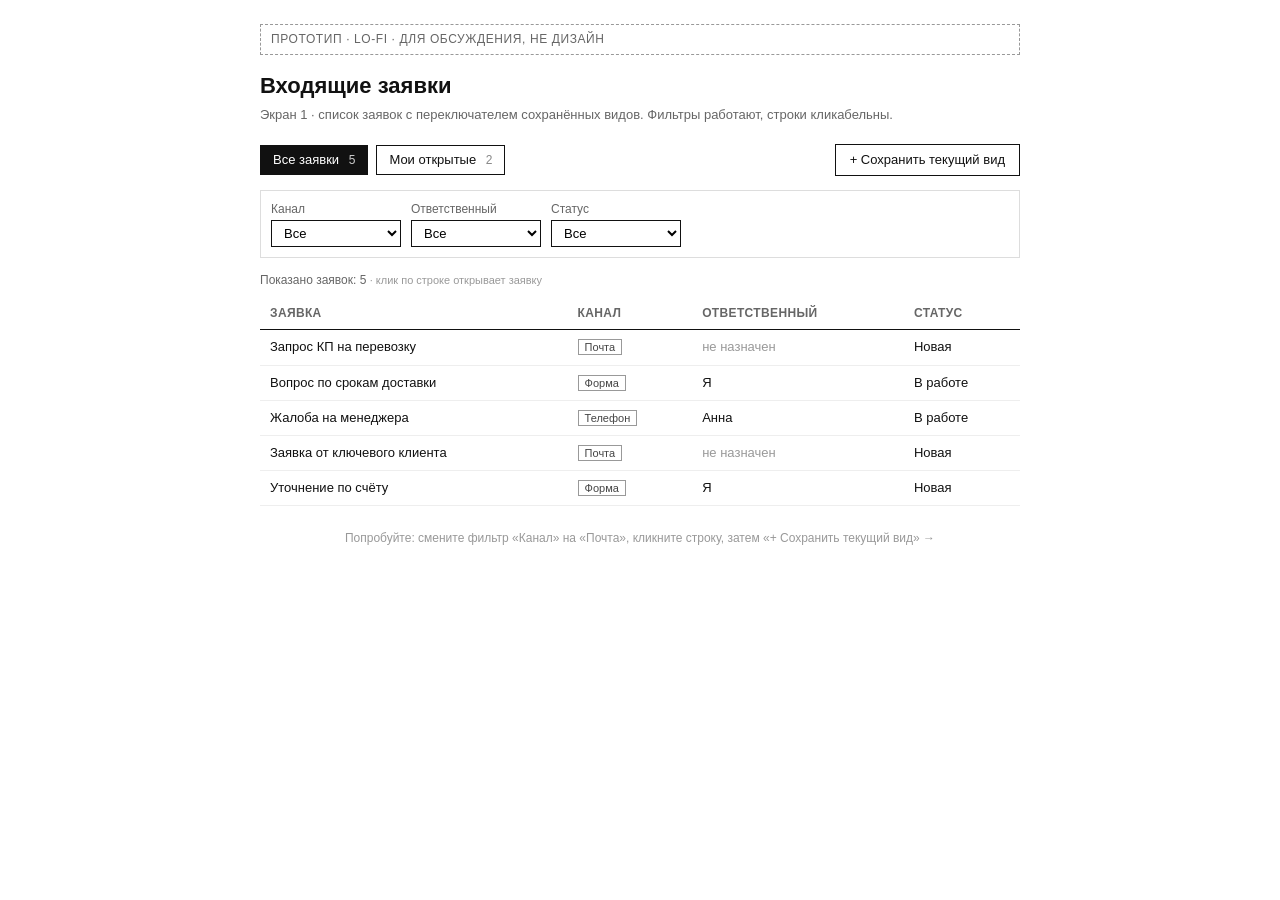
<file: cases/D-feature-prototype/example/index.html>
<!DOCTYPE html>
<html lang="ru">
<head>
  <meta charset="UTF-8">
  <meta name="viewport" content="width=device-width, initial-scale=1.0">
  <title>Прототип: входящие заявки — сохранённые виды</title>
  <link rel="stylesheet" href="style.css">
</head>
<body>
  <div class="proto-banner">Прототип · lo-fi · для обсуждения, не дизайн</div>
  <div class="wrap">
    <h1>Входящие заявки</h1>
    <p class="subtitle">Экран 1 · список заявок с переключателем сохранённых видов. Фильтры работают, строки кликабельны.</p>

    <!-- Сохранённые виды -->
    <div class="views">
      <a class="view-chip active" href="index.html">Все заявки <span class="count">5</span></a>
      <a class="view-chip" href="my-open.html">Мои открытые <span class="count">2</span></a>
      <span class="spacer"></span>
      <a class="btn" href="save-view.html">+ Сохранить текущий вид</a>
    </div>

    <!-- Фильтры (работают через proto.js) -->
    <div class="filters">
      <div>
        <label>Канал</label>
        <select class="select" id="f-channel"><option>Все</option><option>Почта</option><option>Форма</option><option>Телефон</option></select>
      </div>
      <div>
        <label>Ответственный</label>
        <select class="select" id="f-owner"><option>Все</option><option>Не назначен</option><option>Я</option></select>
      </div>
      <div>
        <label>Статус</label>
        <select class="select" id="f-status"><option>Все</option><option>Новая</option><option>В работе</option><option>Закрыта</option></select>
      </div>
    </div>

    <p class="result-count">Показано заявок: <span id="result-count">5</span> <span class="open-hint">· клик по строке открывает заявку</span></p>

    <!-- Список -->
    <table>
      <thead>
        <tr><th>Заявка</th><th>Канал</th><th>Ответственный</th><th>Статус</th></tr>
      </thead>
      <tbody>
        <tr data-href="request.html" data-channel="Почта" data-owner="Не назначен" data-status="Новая">
          <td>Запрос КП на перевозку</td><td><span class="tag">Почта</span></td><td class="muted">не назначен</td><td>Новая</td></tr>
        <tr data-href="request.html" data-channel="Форма" data-owner="Я" data-status="В работе">
          <td>Вопрос по срокам доставки</td><td><span class="tag">Форма</span></td><td>Я</td><td>В работе</td></tr>
        <tr data-href="request.html" data-channel="Телефон" data-owner="Анна" data-status="В работе">
          <td>Жалоба на менеджера</td><td><span class="tag">Телефон</span></td><td>Анна</td><td>В работе</td></tr>
        <tr data-href="request.html" data-channel="Почта" data-owner="Не назначен" data-status="Новая">
          <td>Заявка от ключевого клиента</td><td><span class="tag">Почта</span></td><td class="muted">не назначен</td><td>Новая</td></tr>
        <tr data-href="request.html" data-channel="Форма" data-owner="Я" data-status="Новая">
          <td>Уточнение по счёту</td><td><span class="tag">Форма</span></td><td>Я</td><td>Новая</td></tr>
      </tbody>
    </table>

    <p class="footer-hint">Попробуйте: смените фильтр «Канал» на «Почта», кликните строку, затем «+ Сохранить текущий вид» →</p>
  </div>
  <script src="proto.js"></script>
</body>
</html>
</file>
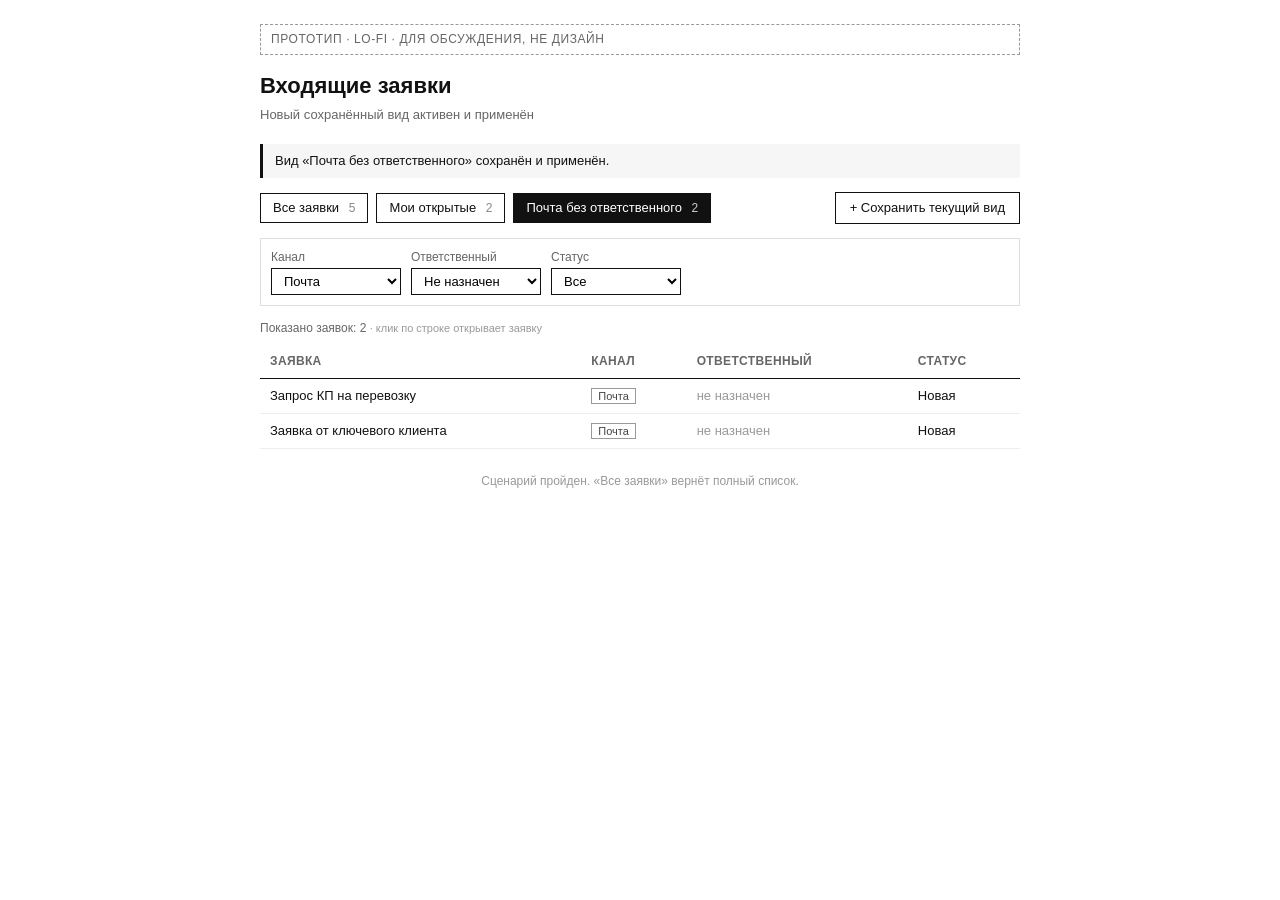
<file: cases/D-feature-prototype/example/applied.html>
<!DOCTYPE html>
<html lang="ru">
<head>
  <meta charset="UTF-8">
  <meta name="viewport" content="width=device-width, initial-scale=1.0">
  <title>Прототип: вид применён</title>
  <link rel="stylesheet" href="style.css">
</head>
<body>
  <div class="proto-banner">Прототип · lo-fi · для обсуждения, не дизайн</div>
  <div class="wrap">
    <h1>Входящие заявки</h1>
    <p class="subtitle">Новый сохранённый вид активен и применён</p>

    <div class="note">Вид «Почта без ответственного» сохранён и применён.</div>

    <!-- Сохранённые виды: добавился новый и стал активным -->
    <div class="views">
      <a class="view-chip" href="index.html">Все заявки <span class="count">5</span></a>
      <a class="view-chip" href="my-open.html">Мои открытые <span class="count">2</span></a>
      <a class="view-chip active" href="applied.html">Почта без ответственного <span class="count">2</span></a>
      <span class="spacer"></span>
      <a class="btn" href="save-view.html">+ Сохранить текущий вид</a>
    </div>

    <!-- Фильтры предзаполнены значениями вида -->
    <div class="filters">
      <div>
        <label>Канал</label>
        <select class="select" id="f-channel"><option selected>Почта</option><option>Все</option><option>Форма</option><option>Телефон</option></select>
      </div>
      <div>
        <label>Ответственный</label>
        <select class="select" id="f-owner"><option selected>Не назначен</option><option>Все</option><option>Я</option></select>
      </div>
      <div>
        <label>Статус</label>
        <select class="select" id="f-status"><option>Все</option><option>Новая</option><option>В работе</option><option>Закрыта</option></select>
      </div>
    </div>

    <p class="result-count">Показано заявок: <span id="result-count">2</span> <span class="open-hint">· клик по строке открывает заявку</span></p>

    <!-- Список отфильтрован: только почта без ответственного -->
    <table>
      <thead>
        <tr><th>Заявка</th><th>Канал</th><th>Ответственный</th><th>Статус</th></tr>
      </thead>
      <tbody>
        <tr data-href="request.html" data-channel="Почта" data-owner="Не назначен" data-status="Новая">
          <td>Запрос КП на перевозку</td><td><span class="tag">Почта</span></td><td class="muted">не назначен</td><td>Новая</td></tr>
        <tr data-href="request.html" data-channel="Почта" data-owner="Не назначен" data-status="Новая">
          <td>Заявка от ключевого клиента</td><td><span class="tag">Почта</span></td><td class="muted">не назначен</td><td>Новая</td></tr>
      </tbody>
    </table>

    <p class="footer-hint">Сценарий пройден. «Все заявки» вернёт полный список.</p>
  </div>
  <script src="proto.js"></script>
</body>
</html>
</file>
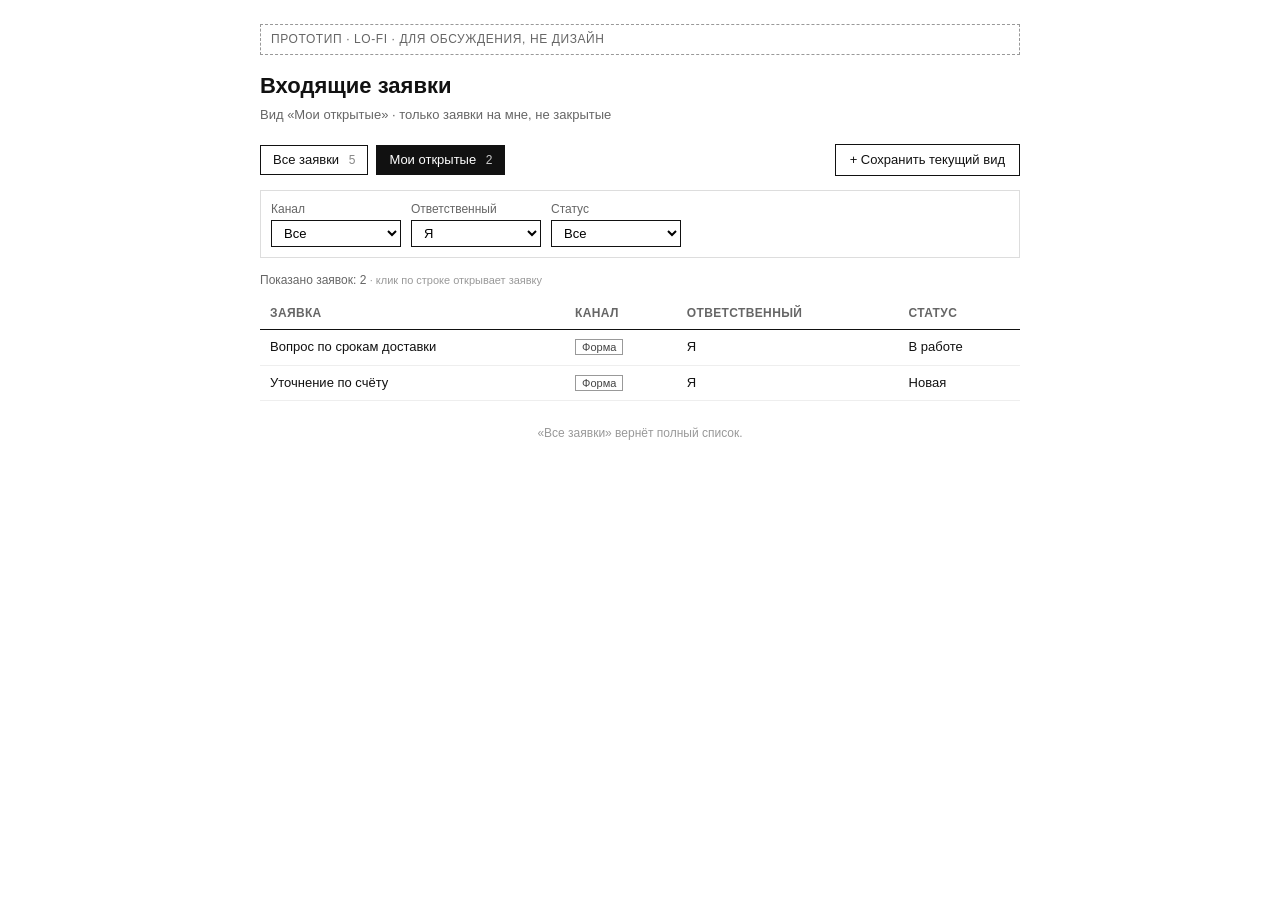
<file: cases/D-feature-prototype/example/my-open.html>
<!DOCTYPE html>
<html lang="ru">
<head>
  <meta charset="UTF-8">
  <meta name="viewport" content="width=device-width, initial-scale=1.0">
  <title>Прототип: мои открытые</title>
  <link rel="stylesheet" href="style.css">
</head>
<body>
  <div class="proto-banner">Прототип · lo-fi · для обсуждения, не дизайн</div>
  <div class="wrap">
    <h1>Входящие заявки</h1>
    <p class="subtitle">Вид «Мои открытые» · только заявки на мне, не закрытые</p>

    <div class="views">
      <a class="view-chip" href="index.html">Все заявки <span class="count">5</span></a>
      <a class="view-chip active" href="my-open.html">Мои открытые <span class="count">2</span></a>
      <span class="spacer"></span>
      <a class="btn" href="save-view.html">+ Сохранить текущий вид</a>
    </div>

    <div class="filters">
      <div>
        <label>Канал</label>
        <select class="select" id="f-channel"><option>Все</option><option>Почта</option><option>Форма</option><option>Телефон</option></select>
      </div>
      <div>
        <label>Ответственный</label>
        <select class="select" id="f-owner"><option selected>Я</option><option>Все</option><option>Не назначен</option></select>
      </div>
      <div>
        <label>Статус</label>
        <select class="select" id="f-status"><option>Все</option><option>Новая</option><option>В работе</option><option>Закрыта</option></select>
      </div>
    </div>

    <p class="result-count">Показано заявок: <span id="result-count">2</span> <span class="open-hint">· клик по строке открывает заявку</span></p>

    <table>
      <thead>
        <tr><th>Заявка</th><th>Канал</th><th>Ответственный</th><th>Статус</th></tr>
      </thead>
      <tbody>
        <tr data-href="request.html" data-channel="Форма" data-owner="Я" data-status="В работе">
          <td>Вопрос по срокам доставки</td><td><span class="tag">Форма</span></td><td>Я</td><td>В работе</td></tr>
        <tr data-href="request.html" data-channel="Форма" data-owner="Я" data-status="Новая">
          <td>Уточнение по счёту</td><td><span class="tag">Форма</span></td><td>Я</td><td>Новая</td></tr>
      </tbody>
    </table>

    <p class="footer-hint">«Все заявки» вернёт полный список.</p>
  </div>
  <script src="proto.js"></script>
</body>
</html>
</file>
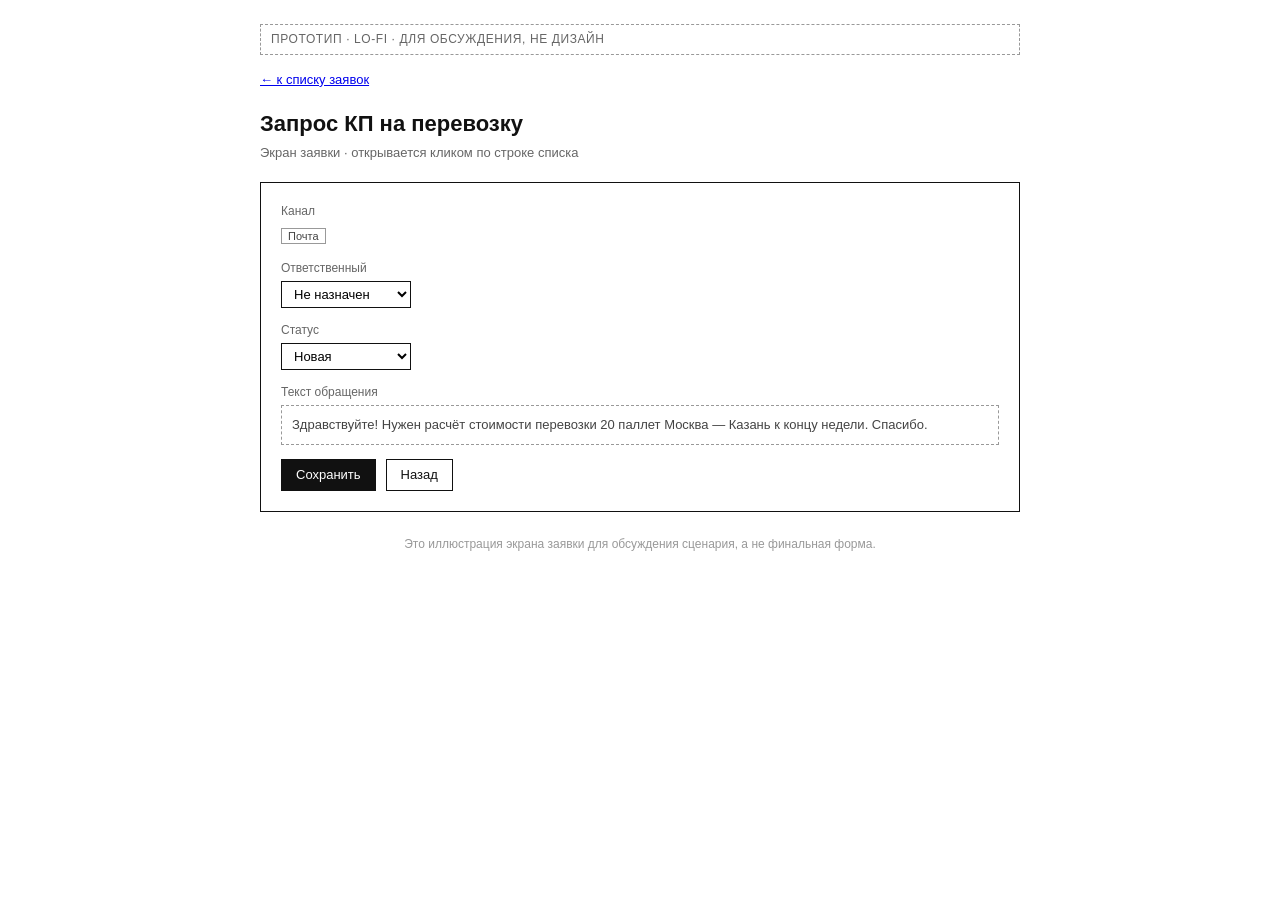
<file: cases/D-feature-prototype/example/request.html>
<!DOCTYPE html>
<html lang="ru">
<head>
  <meta charset="UTF-8">
  <meta name="viewport" content="width=device-width, initial-scale=1.0">
  <title>Прототип: заявка</title>
  <link rel="stylesheet" href="style.css">
</head>
<body>
  <div class="proto-banner">Прототип · lo-fi · для обсуждения, не дизайн</div>
  <div class="wrap">
    <p class="subtitle"><a href="index.html">← к списку заявок</a></p>
    <h1>Запрос КП на перевозку</h1>
    <p class="subtitle">Экран заявки · открывается кликом по строке списка</p>

    <div class="card" style="max-width:none;">
      <div class="field">
        <label>Канал</label>
        <div><span class="tag">Почта</span></div>
      </div>
      <div class="field">
        <label>Ответственный</label>
        <select class="select"><option>Не назначен</option><option>Я</option><option>Анна</option></select>
      </div>
      <div class="field">
        <label>Статус</label>
        <select class="select"><option>Новая</option><option>В работе</option><option>Закрыта</option></select>
      </div>
      <div class="field">
        <label>Текст обращения</label>
        <div class="captured">Здравствуйте! Нужен расчёт стоимости перевозки 20 паллет Москва — Казань к концу недели. Спасибо.</div>
      </div>
      <div class="actions">
        <a class="btn primary" href="index.html">Сохранить</a>
        <a class="btn" href="index.html">Назад</a>
      </div>
    </div>

    <p class="footer-hint">Это иллюстрация экрана заявки для обсуждения сценария, а не финальная форма.</p>
  </div>
  <script src="proto.js"></script>
</body>
</html>
</file>
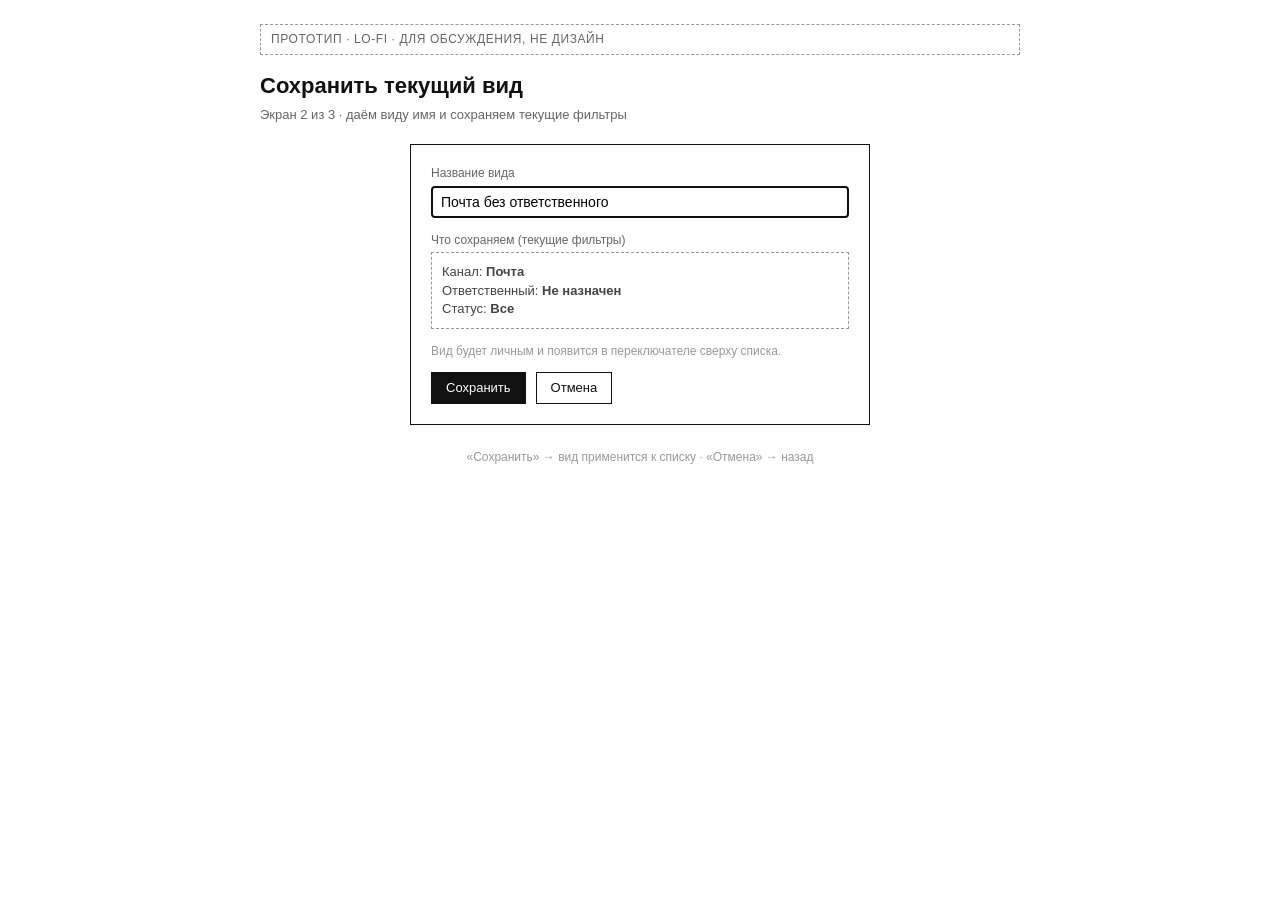
<file: cases/D-feature-prototype/example/save-view.html>
<!DOCTYPE html>
<html lang="ru">
<head>
  <meta charset="UTF-8">
  <meta name="viewport" content="width=device-width, initial-scale=1.0">
  <title>Прототип: сохранить вид</title>
  <link rel="stylesheet" href="style.css">
</head>
<body>
  <div class="proto-banner">Прототип · lo-fi · для обсуждения, не дизайн</div>
  <div class="wrap">
    <h1>Сохранить текущий вид</h1>
    <p class="subtitle">Экран 2 из 3 · даём виду имя и сохраняем текущие фильтры</p>

    <div class="card">
      <div class="field">
        <label>Название вида</label>
        <input type="text" value="Почта без ответственного" autofocus>
      </div>

      <div class="field">
        <label>Что сохраняем (текущие фильтры)</label>
        <div class="captured">
          Канал: <b>Почта</b><br>
          Ответственный: <b>Не назначен</b><br>
          Статус: <b>Все</b>
        </div>
      </div>

      <p class="muted" style="font-size:12px;">Вид будет личным и появится в переключателе сверху списка.</p>

      <div class="actions">
        <a class="btn primary" href="applied.html">Сохранить</a>
        <a class="btn" href="index.html">Отмена</a>
      </div>
    </div>

    <p class="footer-hint">«Сохранить» → вид применится к списку · «Отмена» → назад</p>
  </div>
</body>
</html>
</file>
<file: cases/D-feature-prototype/example/style.css>
/* Lo-fi черно-белый wireframe. Намеренно без цвета и украшений. */
* { box-sizing: border-box; }

body {
  font-family: Arial, Helvetica, sans-serif;
  color: #111;
  background: #fff;
  margin: 0;
  padding: 24px;
  line-height: 1.4;
}

.proto-banner {
  max-width: 760px;
  margin: 0 auto 16px;
  border: 1px dashed #999;
  padding: 6px 10px;
  font-size: 12px;
  color: #666;
  text-transform: uppercase;
  letter-spacing: 0.05em;
}

.wrap { max-width: 760px; margin: 0 auto; }

h1 { font-size: 22px; margin: 0 0 4px; }
.subtitle { color: #666; font-size: 13px; margin: 0 0 20px; }

/* Views bar */
.views { display: flex; gap: 8px; flex-wrap: wrap; align-items: center; margin-bottom: 14px; }
.view-chip {
  border: 1px solid #111;
  padding: 5px 12px;
  font-size: 13px;
  text-decoration: none;
  color: #111;
  background: #fff;
}
.view-chip.active { background: #111; color: #fff; }
.view-chip .count { color: #888; margin-left: 6px; font-size: 12px; }
.view-chip.active .count { color: #ccc; }

/* Filter row */
.filters {
  display: flex; gap: 10px; flex-wrap: wrap; align-items: center;
  border: 1px solid #ddd; padding: 10px; margin-bottom: 14px;
}
.filters label { font-size: 12px; color: #666; display: block; margin-bottom: 2px; }
.select {
  border: 1px solid #111; padding: 4px 8px; font-size: 13px; background: #fff; min-width: 130px;
}
.spacer { flex: 1; }

/* Buttons */
.btn {
  display: inline-block; border: 1px solid #111; background: #fff; color: #111;
  padding: 6px 14px; font-size: 13px; text-decoration: none; cursor: pointer;
}
.btn.primary { background: #111; color: #fff; }
.btn:focus { outline: 2px solid #111; }

/* List / table */
table { width: 100%; border-collapse: collapse; font-size: 13px; }
th, td { text-align: left; padding: 8px 10px; border-bottom: 1px solid #eee; }
th { border-bottom: 1px solid #111; font-size: 12px; color: #666; text-transform: uppercase; letter-spacing: 0.03em; }
.tag { border: 1px solid #999; padding: 1px 6px; font-size: 11px; color: #444; }
.muted { color: #999; }
tbody tr[data-href] { cursor: pointer; }
tbody tr[data-href]:hover { background: #f2f2f2; }
.result-count { font-size: 12px; color: #666; margin: 0 0 8px; }
.open-hint { font-size: 11px; color: #999; }

/* Modal-ish form card */
.card {
  border: 1px solid #111; padding: 20px; max-width: 460px; margin: 0 auto;
}
.field { margin-bottom: 14px; }
.field label { display: block; font-size: 12px; color: #666; margin-bottom: 4px; }
.field input[type=text] { width: 100%; border: 1px solid #111; padding: 7px 9px; font-size: 14px; }
.captured { border: 1px dashed #999; padding: 10px; font-size: 13px; color: #444; }
.actions { display: flex; gap: 10px; margin-top: 8px; }

.note { border-left: 3px solid #111; padding: 8px 12px; font-size: 13px; margin-bottom: 14px; background: #f6f6f6; }
.footer-hint { color: #999; font-size: 12px; margin-top: 24px; text-align: center; }
</file>
